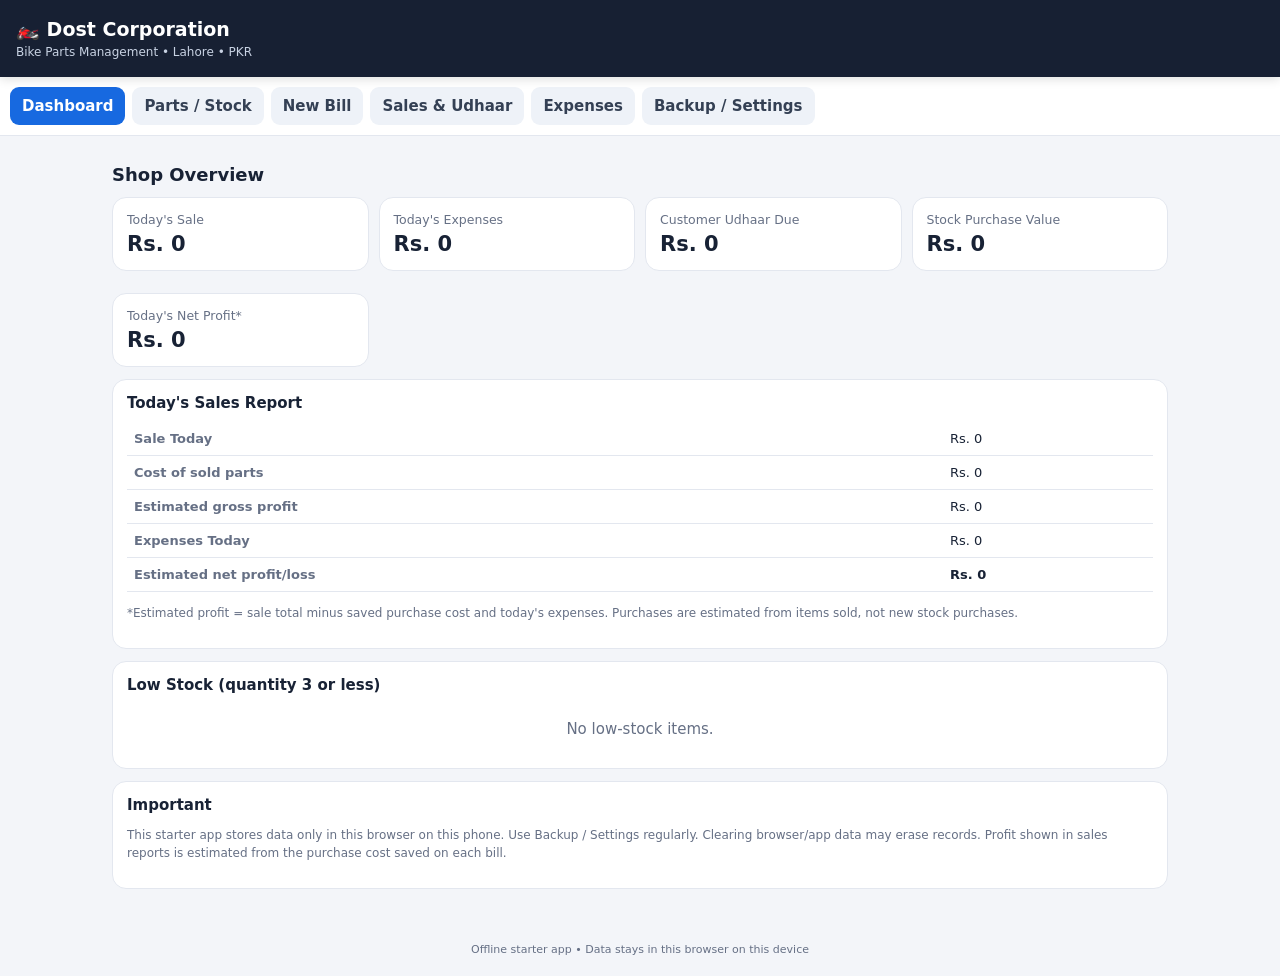
<file: index.html>
<!doctype html>
<html lang="en">
<head>
<meta charset="utf-8">
<meta name="viewport" content="width=device-width,initial-scale=1">
<meta name="theme-color" content="#172033">
<title>Dost Corporation | Bike Parts Management</title>
<style>
:root{--bg:#f3f5f9;--card:#fff;--ink:#182235;--muted:#667085;--line:#e3e7ef;--accent:#1769e0;--green:#16804a;--red:#c0392b}
*{box-sizing:border-box}body{margin:0;background:var(--bg);color:var(--ink);font:15px system-ui,-apple-system,Segoe UI,Roboto,sans-serif}
header{background:#172033;color:#fff;padding:18px 16px;position:sticky;top:0;z-index:5;box-shadow:0 2px 10px #0002}
header h1{margin:0;font-size:19px}header p{margin:4px 0 0;color:#c8d2e3;font-size:12px}
nav{display:flex;gap:7px;overflow:auto;padding:10px;background:#fff;border-bottom:1px solid var(--line);position:sticky;top:69px;z-index:4}
nav button{white-space:nowrap;border:0;border-radius:9px;padding:10px 12px;background:#eef2f8;color:#344054;font-weight:650}
nav button.active{background:var(--accent);color:#fff}
main{max-width:1100px;margin:auto;padding:14px}
.panel{display:none}.panel.active{display:block}
.cards{display:grid;grid-template-columns:repeat(2,minmax(0,1fr));gap:10px}
.metric,.box{background:var(--card);border:1px solid var(--line);border-radius:14px;padding:14px;margin-bottom:12px}
.metric small{color:var(--muted);display:block}.metric strong{display:block;font-size:21px;margin-top:5px;overflow-wrap:anywhere}
h2{font-size:18px;margin:6px 0 12px}h3{font-size:15px;margin:0 0 10px}
.grid{display:grid;grid-template-columns:repeat(2,minmax(0,1fr));gap:10px}
label{display:block;font-size:12px;color:var(--muted);margin:0 0 5px}
input,select,textarea{width:100%;padding:11px 10px;border:1px solid #cfd6e2;border-radius:9px;background:#fff;color:var(--ink);font:inherit;min-width:0}
.field{margin-bottom:10px}button{cursor:pointer;font:inherit}
.btn{border:0;border-radius:9px;padding:11px 13px;background:var(--accent);color:#fff;font-weight:650}
.btn.secondary{background:#eef2f8;color:#344054}.btn.danger{background:#fff0ef;color:var(--red)}.btn.small{padding:7px 9px;font-size:12px}
.actions{display:flex;gap:8px;flex-wrap:wrap;margin-top:8px}
table{width:100%;border-collapse:collapse;font-size:13px}th,td{text-align:left;padding:9px 7px;border-bottom:1px solid var(--line);vertical-align:top}th{color:var(--muted);font-weight:650}
.tablewrap{overflow:auto}.empty{padding:16px;color:var(--muted);text-align:center}
.notice{font-size:12px;color:var(--muted);line-height:1.5}.pill{display:inline-block;padding:3px 7px;border-radius:99px;background:#edf7f0;color:var(--green);font-size:11px;font-weight:700}.pill.due{background:#fff2df;color:#8a4b08}
#billPreview{background:#fff;border:1px dashed #aab3c2;border-radius:10px;padding:16px;margin-top:12px}
.billhead{text-align:center;border-bottom:1px dashed #aaa;padding-bottom:10px;margin-bottom:10px}.billhead h2{margin:0}
footer{text-align:center;color:var(--muted);font-size:11px;padding:20px}
@media(min-width:700px){.cards{grid-template-columns:repeat(4,minmax(0,1fr))}.grid{grid-template-columns:repeat(3,minmax(0,1fr))}main{padding:22px}}
@media print{body{background:#fff}header,nav,main>.panel:not(#billing),#billing>.noprint,footer,.noprint{display:none!important}main{padding:0;max-width:none}#billing{display:block!important}#billPreview{border:0;margin:0;padding:0}body.printbill #billing .noprint{display:none!important}}
</style>
</head>
<body>
<header><h1>🏍️ Dost Corporation</h1><p>Bike Parts Management • Lahore • PKR</p></header>
<nav id="nav">
<button class="active" data-tab="dashboard">Dashboard</button><button data-tab="items">Parts / Stock</button><button data-tab="billing">New Bill</button><button data-tab="sales">Sales & Udhaar</button><button data-tab="expenses">Expenses</button><button data-tab="backup">Backup / Settings</button>
</nav>
<main>
<section id="dashboard" class="panel active">
<h2>Shop Overview</h2><div class="cards">
<div class="metric"><small>Today's Sale</small><strong id="mToday">Rs. 0</strong></div>
<div class="metric"><small>Today's Expenses</small><strong id="mExpense">Rs. 0</strong></div>
<div class="metric"><small>Customer Udhaar Due</small><strong id="mDue">Rs. 0</strong></div>
<div class="metric"><small>Stock Purchase Value</small><strong id="mStock">Rs. 0</strong></div>
<div class="metric"><small>Today's Net Profit*</small><strong id="mProfit">Rs. 0</strong></div>
</div>
<div class="box"><h3>Today's Sales Report</h3><div id="dailyReport" class="tablewrap"></div><p class="notice">*Estimated profit = sale total minus saved purchase cost and today's expenses. Purchases are estimated from items sold, not new stock purchases.</p></div>
<div class="box"><h3>Low Stock (quantity 3 or less)</h3><div id="lowStock" class="empty">No low-stock items.</div></div>
<div class="box"><h3>Important</h3><p class="notice">This starter app stores data only in this browser on this phone. Use Backup / Settings regularly. Clearing browser/app data may erase records. Profit shown in sales reports is estimated from the purchase cost saved on each bill.</p></div>
</section>
<section id="items" class="panel">
<h2>Parts / Stock</h2>
<div class="box"><h3 id="itemFormTitle">Add New Part</h3><form id="itemForm"><input type="hidden" id="editItemId">
<div class="grid">
<div class="field"><label>Part name *</label><input id="itemName" required placeholder="e.g. Spark plug"></div>
<div class="field"><label>Part code / SKU</label><input id="itemCode" placeholder="Optional"></div>
<div class="field"><label>Bike brand / model</label><input id="itemBrand" placeholder="All brands / Honda CD70"></div>
<div class="field"><label>Category</label><input id="itemCategory" placeholder="Engine, brake, electrical..."></div>
<div class="field"><label>Current quantity *</label><input id="itemQty" required type="number" min="0" step="1" value="0"></div>
<div class="field"><label>Purchase rate (Rs.) *</label><input id="itemBuy" required type="number" min="0" step="0.01" value="0"></div>
<div class="field"><label>Sale rate (Rs.) *</label><input id="itemSell" required type="number" min="0" step="0.01" value="0"></div>
</div><div class="actions"><button class="btn" type="submit">Save Part</button><button class="btn secondary" type="button" id="cancelEdit">Clear</button></div></form></div>
<div class="box"><div class="field"><label>Search parts</label><input id="itemSearch" placeholder="Search by name, code, brand..."></div><div id="itemsTable" class="tablewrap"></div></div>
</section>
<section id="billing" class="panel">
<div class="noprint"><h2>New Bill</h2>
<div class="box"><div class="grid">
<div class="field"><label>Customer name</label><input id="customer" placeholder="Walk-in customer"></div>
<div class="field"><label>Customer phone (optional)</label><input id="customerPhone" placeholder="03xx..."></div>
<div class="field"><label>Payment status</label><select id="paymentStatus"><option value="paid">Fully paid</option><option value="partial">Partially paid</option><option value="due">Udhaar / unpaid</option></select></div>
<div class="field"><label>Amount received (Rs.)</label><input id="received" type="number" min="0" step="0.01" value="0"></div>
<div class="field"><label>Payment method</label><select id="payMethod"><option>Cash</option><option>JazzCash</option><option>EasyPaisa</option><option>Bank transfer</option><option>Other</option></select></div>
</div>
<div class="grid"><div class="field"><label>Select part</label><select id="billItem"></select></div><div class="field"><label>Quantity</label><input id="billQty" type="number" min="1" step="1" value="1"></div><div class="field"><label>Sale rate (Rs.)</label><input id="billRate" type="number" min="0" step="0.01" value="0"></div></div>
<div class="actions"><button class="btn" id="addToBill" type="button">Add Item to Bill</button><button class="btn secondary" id="quickAddPart" type="button">+ Add New Part</button><button class="btn secondary" id="clearBill" type="button">Clear Bill</button></div>
<div id="cartTable" class="tablewrap"></div><p><b>Total: <span id="cartTotal">Rs. 0</span></b></p>
<div class="actions"><button class="btn" id="saveBill" type="button">Save Bill & Update Stock</button></div>
<p class="notice">Saving a bill reduces stock. Please verify item quantities and payment received before saving.</p>
</div></div>
<div id="billPreview"><div class="billhead"><h2 id="receiptShop">BIKE PARTS SHOP</h2><div>Sales Receipt / Invoice</div></div><div id="receiptDetails" class="notice">No bill generated yet.</div><div id="receiptLines"></div><hr><h3 style="text-align:right" id="receiptTotal">Total: Rs. 0</h3><div id="receiptPayment"></div><p style="text-align:center;font-size:12px">Thank you for your business!</p></div>
<div class="actions noprint"><button class="btn" id="printBill" type="button">Save as PDF / Print</button></div>
</section>
<section id="sales" class="panel">
<h2>Sales & Udhaar</h2><div class="box"><div class="grid"><div class="field"><label>Search bills / customers</label><input id="salesSearch" placeholder="Bill no. or customer"></div><div class="field"><label>Filter</label><select id="salesFilter"><option value="all">All bills</option><option value="due">Has balance due</option><option value="paid">Fully paid</option></select></div></div><div id="salesTable" class="tablewrap"></div></div>
</section>
<section id="expenses" class="panel">
<h2>Expenses</h2><div class="box"><form id="expenseForm"><div class="grid"><div class="field"><label>Expense description *</label><input id="expenseDesc" required placeholder="Shop rent, transport..."></div><div class="field"><label>Amount (Rs.) *</label><input id="expenseAmount" required type="number" min="0.01" step="0.01"></div><div class="field"><label>Date</label><input id="expenseDate" type="date" required></div></div><button class="btn" type="submit">Add Expense</button></form></div><div class="box"><div id="expensesTable" class="tablewrap"></div></div>
</section>
<section id="backup" class="panel">
<h2>Backup / Settings</h2><div class="box"><h3>Shop details on receipt</h3><div class="field"><label>Shop name</label><input id="shopName" placeholder="Dost Corporation"></div><div class="field"><label>Shop address</label><input id="shopAddress" placeholder="Shop address"></div><div class="grid"><div class="field"><label>Phone 1</label><input id="shopPhone1" placeholder="0300-0000000"></div><div class="field"><label>Phone 2</label><input id="shopPhone2" placeholder="0324-0000000"></div></div><button class="btn" id="saveSettings">Save Shop Details</button></div>
<div class="box"><h3>Backup data</h3><p class="notice">Export a backup file regularly. Keep it somewhere safe. Importing a backup replaces the current data in this app.</p><div class="actions"><button class="btn" id="exportData">Export Backup</button><label class="btn secondary" style="display:inline-block;cursor:pointer">Import Backup<input id="importData" type="file" accept=".json,application/json" style="display:none"></label></div></div>
<div class="box"><h3>Clear all data</h3><p class="notice">This permanently removes saved items, bills and expenses from this browser. Export a backup first.</p><button class="btn danger" id="clearAll">Delete all local data</button></div>
</section>
</main><footer>Offline starter app • Data stays in this browser on this device</footer>
<script>
const KEY='bikePartsOffline_v1';
const blank=()=>({items:[],bills:[],expenses:[],shopName:'Dost Corporation',shopAddress:'Al_Gahani Center, Shop #2, Mughal Auto Wali Gali, Meclod Road, Lahore',shopPhone1:'0300-7700223',shopPhone2:'0324-4095482',nextBill:1});
let db;try{db=JSON.parse(localStorage.getItem(KEY))||blank()}catch(e){db=blank()}
let cart=[];
const $=id=>document.getElementById(id);
const money=n=>'Rs. '+(Number(n)||0).toLocaleString('en-PK',{minimumFractionDigits:0,maximumFractionDigits:2});
const today=()=>new Date().toISOString().slice(0,10);
$('expenseDate').value=today();
function save(){localStorage.setItem(KEY,JSON.stringify(db));renderAll()}
function esc(s){return String(s??'').replace(/[&<>"']/g,c=>({'&':'&amp;','<':'&lt;','>':'&gt;','"':'&quot;',"'":'&#39;'}[c]))}
function id(){return Date.now().toString(36)+Math.random().toString(36).slice(2,7)}
function totalCart(){return cart.reduce((s,x)=>s+x.qty*x.rate,0)}
function showTab(tab){document.querySelectorAll('.panel').forEach(p=>p.classList.toggle('active',p.id===tab));document.querySelectorAll('nav button').forEach(b=>b.classList.toggle('active',b.dataset.tab===tab));if(tab==='billing')renderCart();window.scrollTo(0,0)}
document.querySelectorAll('nav button').forEach(b=>b.onclick=()=>showTab(b.dataset.tab));
function renderDashboard(){
const t=today();$('mToday').textContent=money(db.bills.filter(b=>b.date===t).reduce((s,b)=>s+b.total,0));
$('mExpense').textContent=money(db.expenses.filter(e=>e.date===t).reduce((s,e)=>s+e.amount,0));
$('mDue').textContent=money(db.bills.reduce((s,b)=>s+b.due,0));
$('mStock').textContent=money(db.items.reduce((s,i)=>s+i.qty*i.buy,0));
const todayBills=db.bills.filter(b=>b.date===t);const sale=todayBills.reduce((s,b)=>s+b.total,0);const cost=todayBills.reduce((s,b)=>s+(Number(b.cost)||0),0);const expense=db.expenses.filter(e=>e.date===t).reduce((s,e)=>s+e.amount,0);const purchase=cost;const net=sale-cost-expense;$('mProfit').textContent=money(net);$('dailyReport').innerHTML='<table><tr><th>Sale Today</th><td>'+money(sale)+'</td></tr><tr><th>Cost of sold parts</th><td>'+money(cost)+'</td></tr><tr><th>Estimated gross profit</th><td>'+money(sale-cost)+'</td></tr><tr><th>Expenses Today</th><td>'+money(expense)+'</td></tr><tr><th>Estimated net profit/loss</th><td><b>'+money(net)+'</b></td></tr></table>';const low=db.items.filter(i=>i.qty<=3);$('lowStock').innerHTML=low.length?'<div class="tablewrap"><table><tr><th>Part</th><th>Qty</th></tr>'+low.map(i=>`<tr><td>${esc(i.name)}</td><td>${i.qty}</td></tr>`).join('')+'</table></div>':'No low-stock items.';
}
function renderItems(){
const q=$('itemSearch').value.toLowerCase();const rows=db.items.filter(i=>[i.name,i.code,i.brand,i.category].join(' ').toLowerCase().includes(q));
const listValue=rows.reduce((sum,i)=>sum+i.qty*i.buy,0);const listQty=rows.reduce((sum,i)=>sum+i.qty,0);$('itemsTable').innerHTML=rows.length?'<div class="cards"><div class="metric"><small>Listed parts total quantity</small><strong>'+listQty+'</strong></div><div class="metric"><small>Listed stock value (buying cost)</small><strong>'+money(listValue)+'</strong></div></div><table><tr><th>Part</th><th>Qty</th><th>Buy rate</th><th>Sale rate</th><th>Stock value</th><th>Actions</th></tr>'+rows.map(i=>`<tr><td><b>${esc(i.name)}</b><br><span class="notice">${esc(i.code||'')}${i.brand?' • '+esc(i.brand):''}</span></td><td>${i.qty}</td><td>${money(i.buy)}</td><td>${money(i.sell)}</td><td><b>${money(i.qty*i.buy)}</b></td><td><div class="actions"><button class="btn secondary small" onclick="editItem('${i.id}')">Edit</button><button class="btn secondary small" onclick="adjustStock('${i.id}',1)">+ Stock</button><button class="btn danger small" onclick="deleteItem('${i.id}')">Delete</button></div></td></tr>`).join('')+'</table><p class="notice">Stock value is calculated at purchase rate (quantity × buy rate). Search karne par totals sirf matching parts ke dikhte hain.</p>':'<div class="empty">No parts found. Search clear karein ya pehle part add karein.</div>';
$('billItem').innerHTML='<option value="">Select a part</option>'+db.items.map(i=>`<option value="${i.id}">${esc(i.name)} — stock ${i.qty} — ${money(i.sell)}</option>`).join('');
}
window.editItem=function(x){const i=db.items.find(z=>z.id===x);if(!i)return;$('editItemId').value=i.id;$('itemName').value=i.name;$('itemCode').value=i.code||'';$('itemBrand').value=i.brand||'';$('itemCategory').value=i.category||'';$('itemQty').value=i.qty;$('itemBuy').value=i.buy;$('itemSell').value=i.sell;$('itemFormTitle').textContent='Edit Part';window.scrollTo(0,0)};
window.adjustStock=function(x,unused){const i=db.items.find(z=>z.id===x);if(!i)return;const raw=prompt('Kitni quantity add karni hai? (negative number se stock kam ho sakta hai)', '1');if(raw===null)return;const n=Number(raw);if(!Number.isInteger(n)||i.qty+n<0){alert('Valid quantity dein. Stock zero se kam nahi ho sakta.');return}i.qty+=n;save()};
window.deleteItem=function(x){if(!confirm('Is part ko delete karna hai? Purane bills par asar nahi hoga.'))return;db.items=db.items.filter(i=>i.id!==x);save()};
$('itemForm').onsubmit=e=>{e.preventDefault();const old=$('editItemId').value;const data={id:old||id(),name:$('itemName').value.trim(),code:$('itemCode').value.trim(),brand:$('itemBrand').value.trim(),category:$('itemCategory').value.trim(),qty:Number($('itemQty').value),buy:Number($('itemBuy').value),sell:Number($('itemSell').value)};if(!data.name)return;const ix=db.items.findIndex(i=>i.id===data.id);if(ix>=0)db.items[ix]=data;else db.items.push(data);e.target.reset();$('itemQty').value=0;$('itemBuy').value=0;$('itemSell').value=0;$('editItemId').value='';$('itemFormTitle').textContent='Add New Part';save()};
$('cancelEdit').onclick=()=>{$('itemForm').reset();$('itemQty').value=0;$('itemBuy').value=0;$('itemSell').value=0;$('editItemId').value='';$('itemFormTitle').textContent='Add New Part'};
$('itemSearch').oninput=renderItems;
$('billItem').onchange=()=>{const i=db.items.find(x=>x.id===$('billItem').value);$('billRate').value=i?i.sell:0};
$('quickAddPart').onclick=()=>{showTab('items');$('editItemId').value='';$('itemForm').reset();$('itemQty').value=0;$('itemBuy').value=0;$('itemSell').value=0;$('itemFormTitle').textContent='Add New Part';$('itemName').focus()};
$('addToBill').onclick=()=>{const i=db.items.find(x=>x.id===$('billItem').value),qty=Number($('billQty').value),rate=Number($('billRate').value);if(!i)return alert('Pehle part select karein.');if(!Number.isInteger(qty)||qty<1)return alert('Quantity 1 ya us se zyada honi chahiye.');const inCart=cart.filter(x=>x.itemId===i.id).reduce((s,x)=>s+x.qty,0);if(qty+inCart>i.qty)return alert('Itna stock available nahi. Available: '+i.qty);if(rate<0)return alert('Rate theek enter karein.');cart.push({itemId:i.id,name:i.name,qty,rate,buy:i.buy});renderCart()};
$('clearBill').onclick=()=>{if(confirm('Current bill clear kar dein?')){cart=[];renderCart()}};
function renderCart(){$('cartTable').innerHTML=cart.length?'<table><tr><th>Item</th><th>Qty</th><th>Rate</th><th>Total</th><th></th></tr>'+cart.map((x,n)=>`<tr><td>${esc(x.name)}</td><td>${x.qty}</td><td>${money(x.rate)}</td><td>${money(x.qty*x.rate)}</td><td><button class="btn danger small" onclick="removeCart(${n})">Remove</button></td></tr>`).join('')+'</table>':'<div class="empty">Bill mein abhi koi item nahi.</div>';$('cartTotal').textContent=money(totalCart());if(Number($('received').value)===0&&$('paymentStatus').value==='paid')$('received').value=totalCart()}
window.removeCart=n=>{cart.splice(n,1);renderCart()};
$('paymentStatus').onchange=()=>{if($('paymentStatus').value==='paid')$('received').value=totalCart();else if($('paymentStatus').value==='due')$('received').value=0};
$('saveBill').onclick=()=>{
if(!cart.length)return alert('Bill mein item add karein.');const total=totalCart(),received=Number($('received').value)||0;if(received<0||received>total)return alert('Received amount total se zyada ya negative nahi ho sakta.');if($('paymentStatus').value==='paid'&&received!==total)return alert('Fully paid bill ke liye received amount total ke barabar hona chahiye.');if($('paymentStatus').value==='due'&&received!==0)return alert('Udhaar bill ke liye received amount 0 rakhein.');for(const x of cart){const i=db.items.find(z=>z.id===x.itemId);if(!i||i.qty<x.qty)return alert('Stock change ho gaya hai. Bill dobara check karein.')}
const bill={id:id(),number:String(db.nextBill++).padStart(5,'0'),date:today(),customer:$('customer').value.trim()||'Walk-in customer',phone:$('customerPhone').value.trim(),method:$('payMethod').value,lines:cart.map(x=>({...x})),total,received,due:total-received,cost:cart.reduce((s,x)=>s+x.qty*x.buy,0)};
bill.profit=bill.total-bill.cost;db.bills.unshift(bill);cart.forEach(x=>{const i=db.items.find(z=>z.id===x.itemId);i.qty-=x.qty});save();renderReceipt(bill);cart=[];$('customer').value='';$('customerPhone').value='';$('received').value=0;renderCart();alert('Bill #'+bill.number+' save ho gaya.');};
function renderReceipt(b){$('receiptShop').textContent=db.shopName||'Dost Corporation';$('receiptShop').insertAdjacentHTML('afterend','');$('receiptDetails').innerHTML=`Bill No: <b>${esc(b.number)}</b><br>Date: ${esc(b.date)}<br>Customer: ${esc(b.customer)}${b.phone?'<br>Phone: '+esc(b.phone):''}`;$('receiptLines').innerHTML='<table><tr><th>Item</th><th>Qty</th><th>Rate</th><th>Amount</th></tr>'+b.lines.map(x=>`<tr><td>${esc(x.name)}</td><td>${x.qty}</td><td>${money(x.rate)}</td><td>${money(x.qty*x.rate)}</td></tr>`).join('')+'</table>';$('receiptTotal').textContent='Total: '+money(b.total);$('receiptPayment').innerHTML=`Received: ${money(b.received)}<br>Balance / Udhaar: <b>${money(b.due)}</b><br>Payment: ${esc(b.method)} • ${b.due===0?'<span class="pill">PAID</span>':'<span class="pill due">BALANCE DUE</span>'}`;}
$('printBill').onclick=()=>{if(!$('receiptDetails').textContent.includes('Bill No:'))return alert('Pehle bill save karein.');document.body.classList.add('printbill');window.print();document.body.classList.remove('printbill')};
window.returnBillItem=x=>{const b=db.bills.find(z=>z.id===x);if(!b||!b.lines?.length)return alert('Is bill mein return karne ke liye item nahi.');const options=b.lines.map((l,i)=>`${i+1}. ${l.name} — sold qty ${l.qty} — ${money(l.rate)}`).join('\\n');const pick=prompt('Kis item ko return karna hai? Number likhein:\\n'+options,'1');if(pick===null)return;const idx=Number(pick)-1;if(!Number.isInteger(idx)||idx<0||idx>=b.lines.length)return alert('Item number sahi nahi.');const line=b.lines[idx];const qtyText=prompt(`${line.name}: kitni quantity wapas aayi? (1-${line.qty})`,String(line.qty));if(qtyText===null)return;const qty=Number(qtyText);if(!Number.isInteger(qty)||qty<1||qty>line.qty)return alert('Quantity sahi enter karein.');if(!confirm(`${line.name} ki ${qty} quantity return record karein? Stock mein wapas add ho jayegi.`))return;const item=db.items.find(i=>i.id===line.itemId);if(item)item.qty+=qty;line.qty-=qty;if(line.qty===0)b.lines.splice(idx,1);b.total=b.lines.reduce((sum,l)=>sum+l.qty*l.rate,0);b.cost=b.lines.reduce((sum,l)=>sum+l.qty*l.buy,0);b.profit=b.total-b.cost;b.received=Math.min(Number(b.received)||0,b.total);b.due=Math.max(0,b.total-b.received);b.returnedQty=(b.returnedQty||0)+qty;b.returnHistory=b.returnHistory||[];b.returnHistory.push({date:today(),name:line.name,qty,amount:qty*line.rate});if(!b.lines.length)b.returned=true;save();alert('Return record ho gaya. Stock aur bill total update ho gaye. Agar customer ko refund dena hai to refund alag se settle karein.');};
function renderSales(){const q=$('salesSearch').value.toLowerCase(),f=$('salesFilter').value;const list=db.bills.filter(b=>(b.number+' '+b.customer+' '+b.phone).toLowerCase().includes(q)&&(f==='all'||(f==='due'?b.due>0:b.due===0)));$('salesTable').innerHTML=list.length?'<table><tr><th>Bill</th><th>Customer</th><th>Total</th><th>Due</th><th>Profit*</th><th>Actions</th></tr>'+list.map(b=>`<tr><td>#${esc(b.number)}<br>${esc(b.date)}</td><td>${esc(b.customer)}</td><td>${money(b.total)}</td><td>${money(b.due)}</td><td>${money(b.profit)}</td><td><div class="actions"><button class="btn secondary small" onclick="viewBill('${b.id}')">View</button>${b.due>0?`<button class="btn small" onclick="receiveDue('${b.id}')">Receive</button>`:''}<button class="btn danger small" onclick="returnBillItem('${b.id}')">Return Item</button></div></td></tr>`).join('')+'</table><p class="notice">*Profit is estimated before shop expenses and assumes saved purchase rates reflect actual cost.</p>':'<div class="empty">No bills found.</div>'}
window.viewBill=x=>{const b=db.bills.find(z=>z.id===x);if(!b)return;renderReceipt(b);showTab('billing')};
window.receiveDue=x=>{const b=db.bills.find(z=>z.id===x);if(!b)return;const raw=prompt('Kitni payment receive hui? Balance: '+money(b.due),'');if(raw===null)return;const n=Number(raw);if(!Number.isFinite(n)||n<=0||n>b.due)return alert('Valid amount enter karein, maximum '+money(b.due));b.received+=n;b.due-=n;b.payments=b.payments||[];b.payments.push({date:today(),amount:n});save();renderReceipt(b);alert('Payment record ho gayi.')};
$('salesSearch').oninput=renderSales;$('salesFilter').onchange=renderSales;
$('expenseForm').onsubmit=e=>{e.preventDefault();db.expenses.unshift({id:id(),desc:$('expenseDesc').value.trim(),amount:Number($('expenseAmount').value),date:$('expenseDate').value||today()});e.target.reset();$('expenseDate').value=today();save()};
function renderExpenses(){$('expensesTable').innerHTML=db.expenses.length?'<table><tr><th>Date</th><th>Description</th><th>Amount</th><th></th></tr>'+db.expenses.map(e=>`<tr><td>${esc(e.date)}</td><td>${esc(e.desc)}</td><td>${money(e.amount)}</td><td><button class="btn danger small" onclick="deleteExpense('${e.id}')">Delete</button></td></tr>`).join('')+'</table>':'<div class="empty">No expenses recorded.</div>'}
window.deleteExpense=x=>{if(confirm('Expense delete karna hai?')){db.expenses=db.expenses.filter(e=>e.id!==x);save()}};
$('saveSettings').onclick=()=>{db.shopName=$('shopName').value.trim()||'Dost Corporation';db.shopAddress=$('shopAddress').value.trim();db.shopPhone1=$('shopPhone1').value.trim();db.shopPhone2=$('shopPhone2').value.trim();save();alert('Shop details save ho gayi hain.')};
$('exportData').onclick=()=>{const blob=new Blob([JSON.stringify(db,null,2)],{type:'application/json'}),a=document.createElement('a');a.href=URL.createObjectURL(blob);a.download='bike-parts-backup-'+today()+'.json';a.click();URL.revokeObjectURL(a.href)};
$('importData').onchange=async e=>{const f=e.target.files[0];if(!f)return;try{const d=JSON.parse(await f.text());if(!Array.isArray(d.items)||!Array.isArray(d.bills)||!Array.isArray(d.expenses))throw Error();if(!confirm('Import current data ko replace karega. Continue?'))return;db={...blank(),...d};save();$('shopName').value=db.shopName;alert('Backup import ho gaya.')}catch(err){alert('Backup file valid nahi hai.')}e.target.value=''};
$('clearAll').onclick=()=>{if(confirm('Kya aap waqai tamam local data delete karna chahte hain?')){db=blank();cart=[];save();$('shopName').value=db.shopName;$('billPreview').querySelector('#receiptDetails').textContent='No bill generated yet.';renderCart();alert('Local data clear ho gaya.')}};
function renderAll(){renderDashboard();renderItems();renderCart();renderSales();renderExpenses();$('shopName').value=db.shopName||'Dost Corporation';$('shopAddress').value=db.shopAddress||'Al_Gahani Center, Shop #2, Mughal Auto Wali Gali, Meclod Road, Lahore';$('shopPhone1').value=db.shopPhone1||'0300-7700223';$('shopPhone2').value=db.shopPhone2||'0324-4095482'}
renderAll();
</script>
</body></html>
</file>
